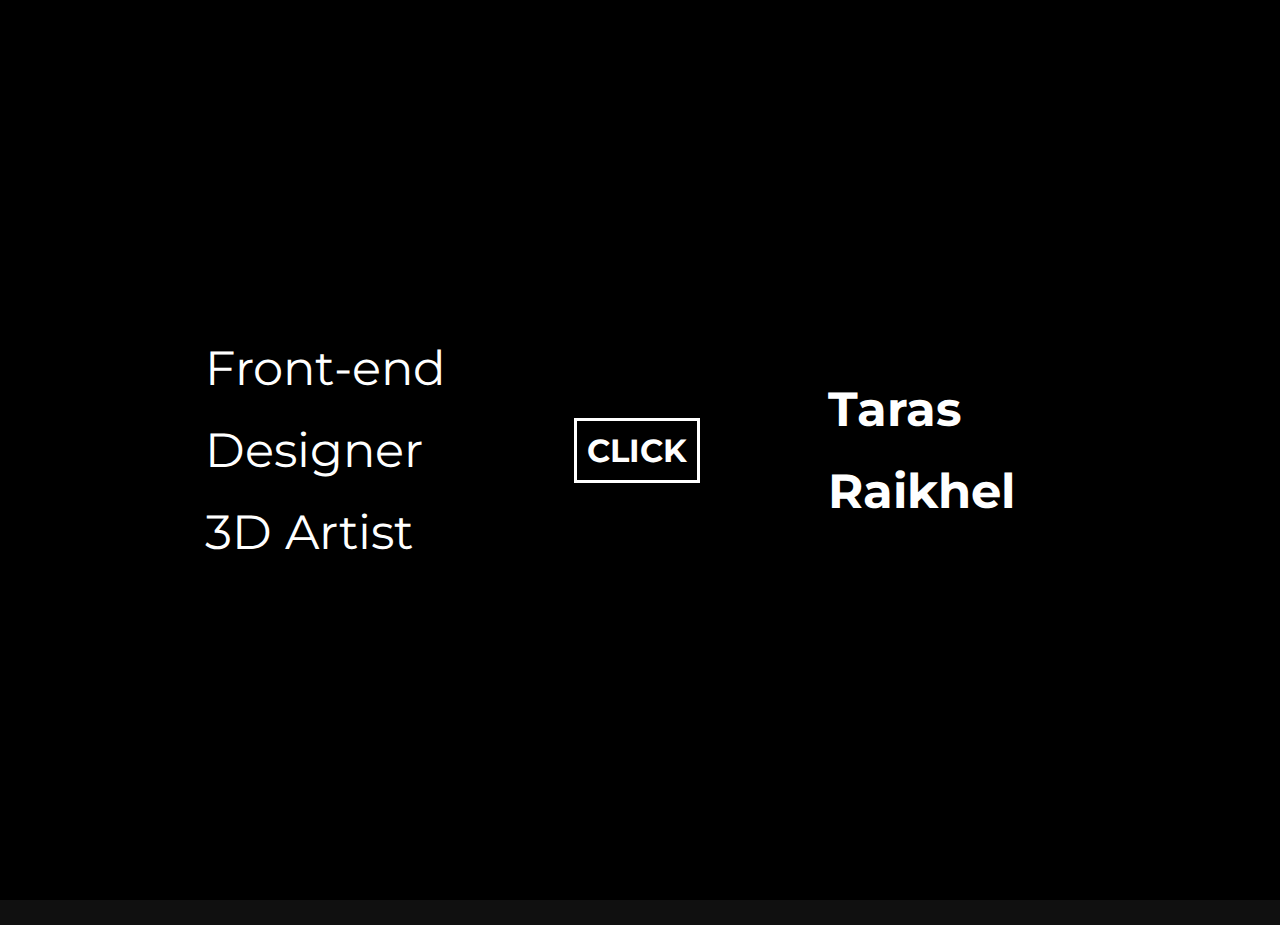
<file: index.html>
<!DOCTYPE html>
<html lang="en">

<head>
    <meta charset="UTF-8">
    <meta http-equiv="X-UA-Compatible" content="IE=edge">
    <meta name="viewport" content="width=device-width, initial-scale=1.0">
    <link rel="stylesheet" href="style.css">
    <title>Taras Raihel</title>
</head>

<body>
    <div class="curtain">
        <div class="curtain__wrapper">
            <input id="myCheck" type="checkbox" checked onclick="myFunction()">

            <div class="curtain__panel curtain__panel--left">
                <div class="jobTitle" style="margin-right: 20%;">
                    <p>Front-end</p>
                    <p>Designer</p>
                    <p>3D Artist</p>
                </div>
                <h1 style="border: 3px solid white; border-right: 0; padding:10px 0 10px 10px">CLI</h1>
            </div>
            <!-- curtain__panel -->
            <div class="curtain__content">
                <!-- <header>
                    <a href="index.html">Home</a>
                    <a href="aboutMe.html">Contacts</a>
                </header> -->
                <div class="column">
                    <div class="card-container">
                        <a href="https://dribbble.com/TaRaSiSt" target="_blank">
                            <div class="card" style="background: #e74d89;">
                                <div class="front">
                                    <img src="img/dribble.png" alt="Dribbble">
                                </div>
                                <div class="back">Dribbble</div>
                            </div>
                        </a>
                    </div>
                    <div class="card-container">
                        <a href="https://github.com/TaRaSiSt" target="_blank">
                            <div class="card">
                                <div class="front">
                                    <img src="img/github.png" alt="GitHub">
                                </div>
                                <div class="back">GitHub</div>
                            </div>
                        </a>
                    </div>
                    <div class="card-container">
                        <a href="sites.html">
                            <div class="card" style="background: rgb(195, 195, 59);">
                                <div class="front">
                                    <img src="img/internet.png" alt="Sites">
                                </div>
                                <div class="back">HTML <br> CSS <br> JS</div>
                            </div>
                        </a>
                    </div>
                    <div class="card-container">
                        <a href="https://drive.google.com/drive/folders/1HGk77dCbBEsFgEIQHWIoOJgBfYHtvkhD?usp=sharing"
                            target="_blank">
                            <div class="card" style="background: #31a8ff">
                                <div class="front">
                                    <img src="img/adobe-photoshop.png" alt="Photoshop">
                                </div>
                                <div class="back">Photoshop</div>
                            </div>
                        </a>
                    </div>
                    <div class="card-container">
                        <a href="https://drive.google.com/drive/folders/11TvL-EEUoISPG9mURxDpGfRH4cGWwuTC?usp=sharing"
                            target="_blank">
                            <div class="card" style="background: #eb7700">
                                <div class="front">
                                    <img src="img/blender.png" alt="Blender">
                                </div>
                                <div class="back">Blender</div>
                            </div>
                        </a>
                    </div>
                </div>
            </div>
            <div class="curtain__panel curtain__panel--right">
                <h1 style="border: 3px solid white; border-left: 0; padding:10px 10px 10px 0">CK</h1>
                <div class="jobTitle" style="margin-left: 20%;">
                    <p><b>Taras</b></p>
                    <p><b>Raikhel</b></p>
                </div>
            </div> <!-- curtain__panel -->

        </div> <!-- curtain__wrapper -->
    </div> <!-- curtain -->
    <script src="app.js"></script>
</body>

</html>
</file>
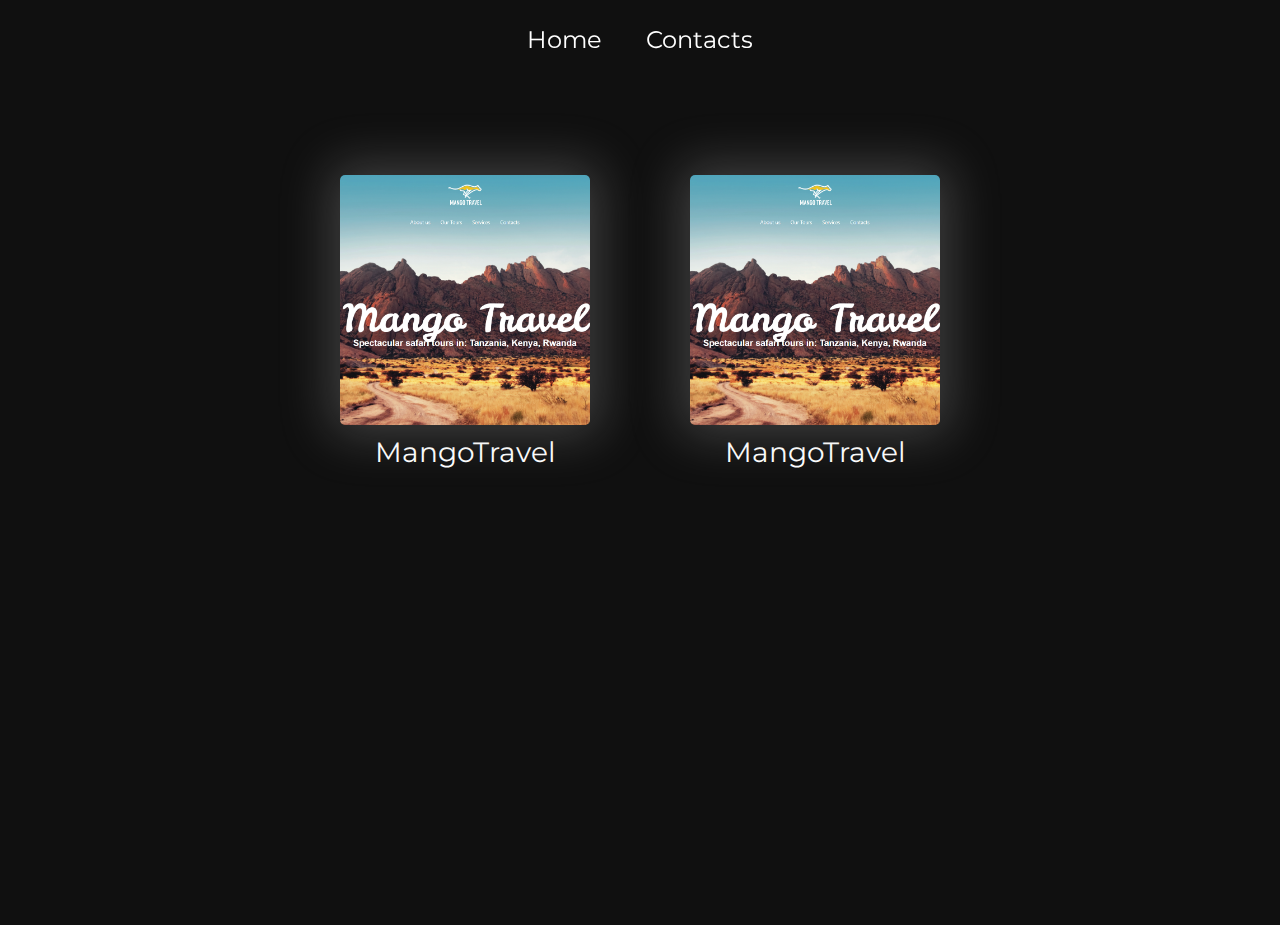
<file: sites.html>
<!DOCTYPE html>
<html lang="en">

<head>
    <meta charset="UTF-8">
    <meta http-equiv="X-UA-Compatible" content="IE=edge">
    <meta name="viewport" content="width=device-width, initial-scale=1.0">
    <title>HTML, CSS and JS</title>
    <link rel="stylesheet" href="style.css">
</head>

<body>
    <div class="curtain__content">
        <header>
            <a href="index.html">Home</a>
            <a href="aboutMe.html">Contacts</a>
        </header>
        <div class="column"></div>
    </div>
    <script src="app.js"></script>
    <script src="showCardSite.js"></script>
</body>

</html>
</file>
<file: style.css>
@import url('https://fonts.googleapis.com/css2?family=Montserrat:wght@300;400;700&display=swap');

* {
    margin: 0;
    font-family: 'Montserrat', sans-serif;
}

body {
    height: 100%;
    background-color: rgb(16, 16, 16);
}

header {
    position: fixed;
}

header>a {
    color: white;
    text-decoration: none;
    font-size: 24px;
    margin: 0 20px;
}

header>a:hover {
    color: rgb(173, 173, 173);
}

.curtain {
    margin: 0 auto;
    width: 100%;
    height: 100vh;
    overflow: hidden;
}

.curtain__wrapper {
    width: 100%;
    height: 100%;
}

.curtain__wrapper input[type=checkbox] {
    position: fixed;
    cursor: pointer;
    width: 100%;
    height: 100%;
    z-index: 100;
    opacity: 0;
    top: 0;
    left: 0;
    display: flex;
    justify-content: center;
    align-items: center;
}

.curtain__wrapper input[type=checkbox]:checked~div.curtain__panel--left {
    transform: translateX(0);
}

.curtain__wrapper input[type=checkbox]:checked~div.curtain__panel--right {
    transform: translateX(0);
}

.curtain__panel {
    display: flex;
    align-items: center;
    background: rgb(0, 0, 0);
    color: #fff;
    float: left;
    position: relative;
    width: 50%;
    height: 100%;
    transition: all 1.5s ease-out;
    z-index: 2;
}

.curtain__panel--left {
    justify-content: flex-end;
    transform: translateX(-100%);
}

.curtain__panel--right {
    justify-content: flex-start;
    transform: translateX(100%);
}

.curtain__content {
    align-items: center;
    background: rgb(16, 16, 16);
    color: #fff;
    display: flex;
    height: 100%;
    flex-direction: column;
    position: absolute;
    text-align: center;
    z-index: 1;
    width: 100%;
    flex-wrap: wrap;
    padding-top: 25px;
}

.column {
    display: flex;
    flex-direction: row;
    flex-wrap: wrap;
    justify-content: center;
    max-width: 1100px;
    margin-top: 100px;
}

.curtain__content img {
    width: 20%;
}

.jobTitle>p {
    font-size: 48px;
    line-height: 82px;
}

/* /////////////////////////////////////////////////////////////////////////////////// */
.card-container {
    perspective: 900px;
    margin: 50px 50px 0 50px;
}

.card {
    position: relative;
    width: 200px;
    height: 200px;
    transition: all 0.6s ease;
    transform-style: preserve-3d;
}

.cardShow {
    display: flex;
    justify-content: center;
    align-items: center;
    position: relative;
    width: 250px;
    height: 250px;
}

.cardShow>p {
    color: white;
    text-decoration: none;
    font-size: 32px;
}

.front,
.back {
    position: absolute;
    top: 0;
    left: 0;
    width: 200px;
    height: 200px;
    border-radius: 5px;
    color: white;
    box-shadow: 0 0 50px 10px rgba(175, 175, 175, 0.3);
    backface-visibility: hidden;
}

.frontShow {
    position: absolute;
    top: 0;
    left: 0;
    width: 250px;
    height: 250px;
    border-radius: 5px;
    color: white;
    box-shadow: 0 0 50px 10px rgba(175, 175, 175, 0.3);
    backface-visibility: hidden;
}

.front {
    display: flex;
    align-items: center;
    justify-content: center;
    font-size: 36px;
}

.front>img {
    width: 100px;
}

.back {
    display: flex;
    align-items: center;
    justify-content: center;
    font-size: 26px;
}

.card-container:hover .card {
    transform: rotateY(180deg);
}

.back {
    transform: rotateY(180deg);
}

/* BG BG BG BG BG BG BG BG BG BG BG BG BG BG BG BG BG BG BG BG BG BG BG */
.bg {
    background-repeat: no-repeat;
    background-size: cover;
    background-position: center;
}

.bgMango {
    background-image: url(img/mangoTravel.png);
}

/* END END END */
.cardShowTitle {
    font-size: 28px;
    margin-top: 10px;
}
</file>
